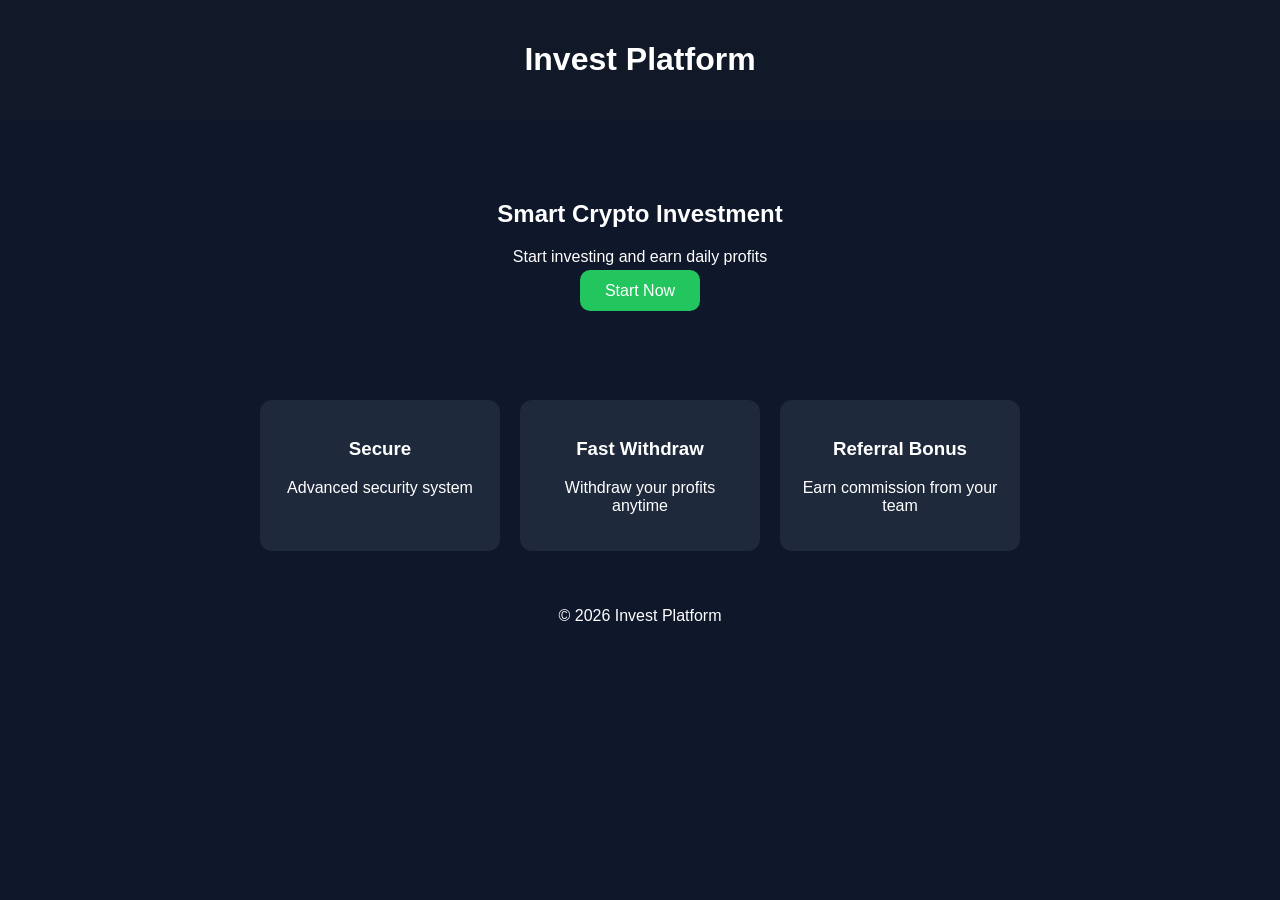
<file: index.html>
<!DOCTYPE html>
<html>

<head>

<meta charset="UTF-8">

<meta name="viewport" content="width=device-width, initial-scale=1">

<title>Invest Platform</title>

<link rel="stylesheet" href="css/style.css">

</head>

<body>

<header>

<h1>Invest Platform</h1>

</header>

<section class="hero">

<h2>Smart Crypto Investment</h2>

<p>Start investing and earn daily profits</p>

<a href="register.html" class="btn">Start Now</a>

</section>

<section class="features">

<div class="card">

<h3>Secure</h3>

<p>Advanced security system</p>

</div>

<div class="card">

<h3>Fast Withdraw</h3>

<p>Withdraw your profits anytime</p>

</div>

<div class="card">

<h3>Referral Bonus</h3>

<p>Earn commission from your team</p>

</div>

</section>

<footer>

<p>© 2026 Invest Platform</p>

</footer>

</body>

</html>
</file>
<file: css/style.css>
body{

margin:0;

font-family:Arial;

background:#0f172a;

color:white;

text-align:center;

}

header{

background:#111827;

padding:20px;

}

.hero{

padding:60px 20px;

}

.btn{

background:#22c55e;

padding:12px 25px;

border-radius:10px;

color:white;

text-decoration:none;

}

.features{

display:flex;

justify-content:center;

gap:20px;

padding:40px;

}

.card{

background:#1e293b;

padding:20px;

border-radius:12px;

width:200px;

}
</file>
